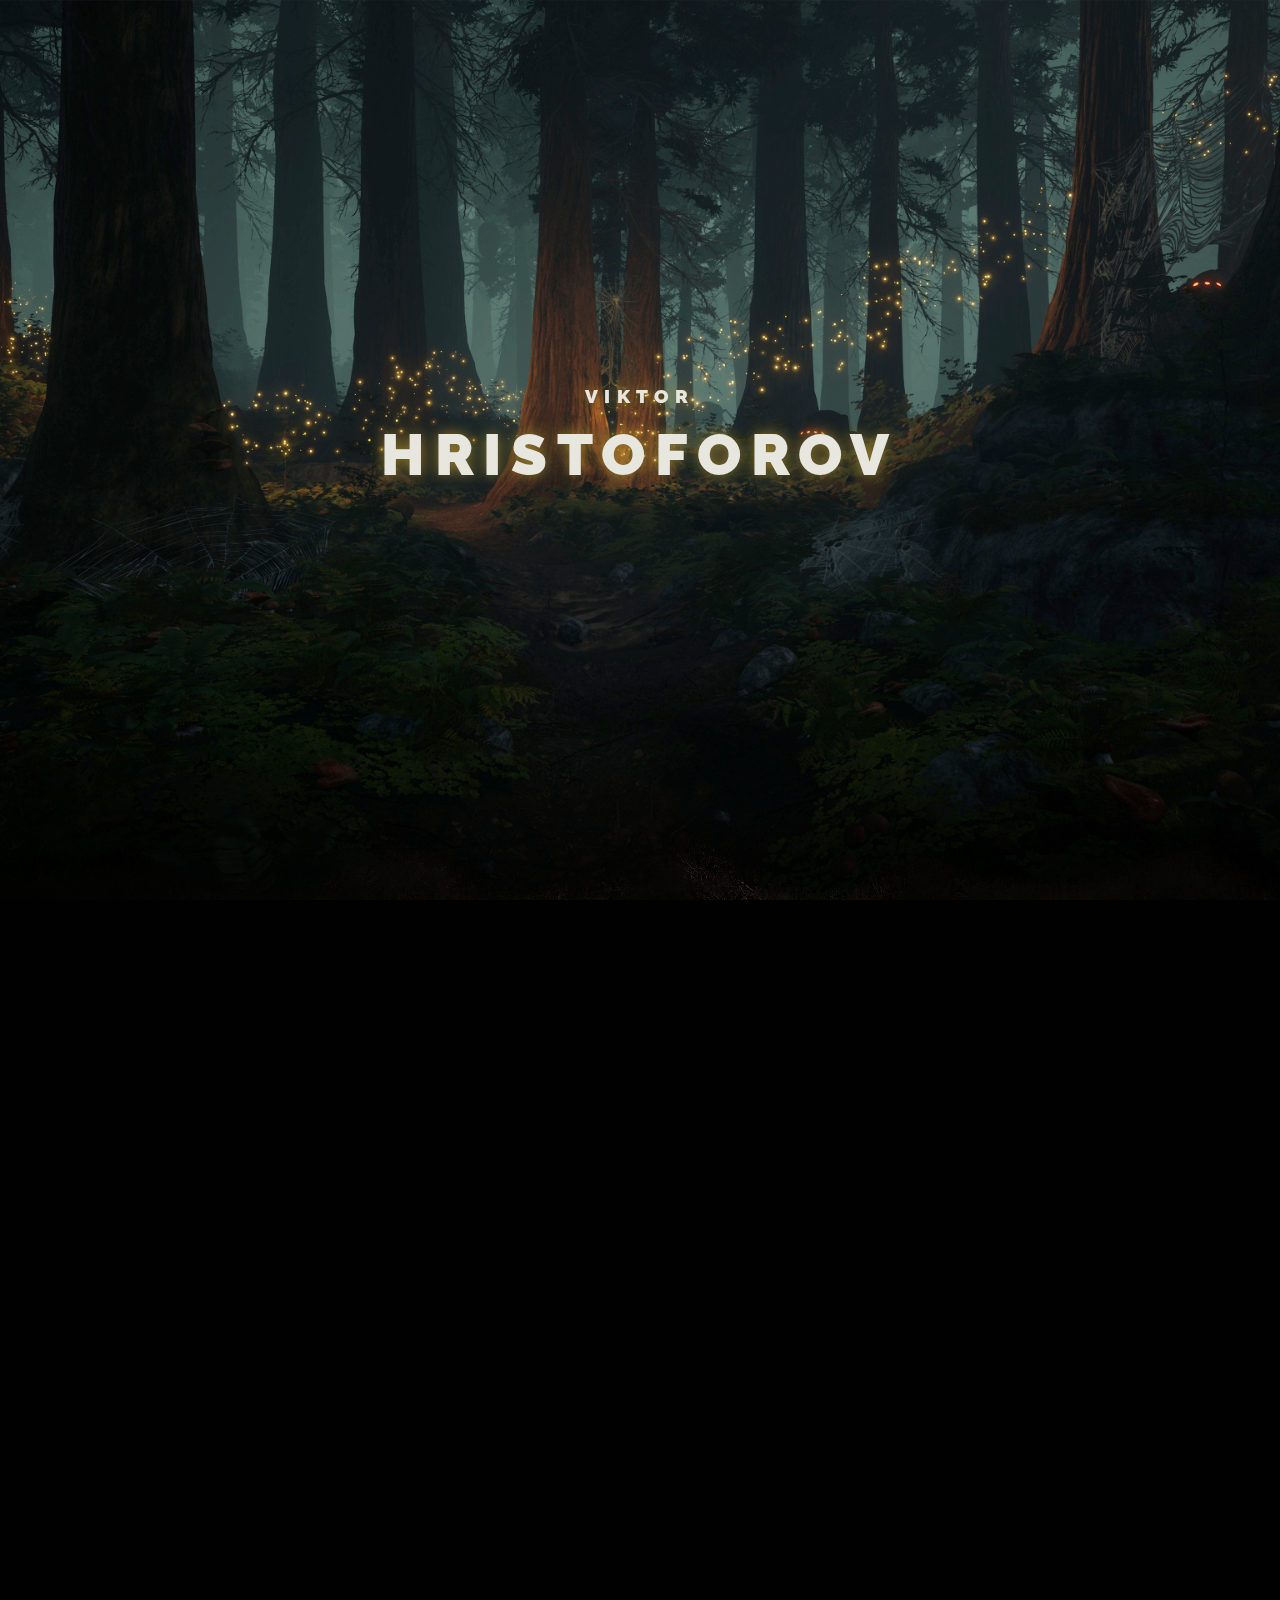
<file: index.html>
<!DOCTYPE html>
<html lang="en">
<head>
	<link rel="apple-touch-icon" sizes="180x180" href="/apple-touch-icon.png">
	<link rel="manifest" href="/site.webmanifest">
	<link rel="mask-icon" href="/safari-pinned-tab.svg" color="#5bbad5">
	<meta name="msapplication-TileColor" content="#da532c">
	<meta name="theme-color" content="#ffffff">
	
	<meta charset="UTF-8">
	<meta http-equiv="X-UA-Compatible" content="IE=edge">
	<meta name="viewport" content="width=device-width, initial-scale=1.0">

	<title>QA Viktor</title>

	<link rel="stylesheet" href="css/main.css">

	<script src="libs/gsap/gsap.min.js" defer></script>
	<script src="libs/gsap/ScrollTrigger.min.js" defer></script>
	<script src="libs/gsap/ScrollSmoother.min.js" defer></script>

	<script src="js/app.js" defer></script>
	<link rel="stylesheet" href="https://cdn.jsdelivr.net/npm/boxicons@latest/css/boxicons.min.css">
</head>
<body>

	<div class="wrapper">
		<div class="content">

			<header class="main-header">
				<div class="layers">
					<div class="layer__header">
						<div class="layers__caption">Viktor</div>
						<div class="layers__title">Hristoforov</div>
					</div>
					<div class="layer layers__base" style="background-image: url(img/layer-base.png);"></div>
					<div class="layer layers__middle" style="background-image: url(img/layer-middle.png);"></div>
					<div class="layer layers__front" style="background-image: url(img/layer-front.png);"></div>
				</div>
			</header>
		
			<article class="main-article" style="background-image: url(img/dungeon.jpg);">
				<div class="main-article__content">
			        <h2 class="main-article__header">I'M - QA Engineer </h2>
					<p class="main-article__paragraph">Привет, Я занимаюсь тестированием и, возможно, буду тестировать ваш продукт. Если вашей команде нужен классный тестировщик, то вы его нашли!</p>
					<a class="hero_link" href="http://t.me/viktor_asd" target="_blank"><i class='bx bxl-telegram'></i></a>
					<a class="hero_link" href="https://vk.com/mr.viktor" target="_blank"><i class='bx bxl-vk'></i></a>
					<a class="hero_link" href="https://github.com/viktor-tester/" target="_blank"><i class='bx bxl-github'></i></a>
					<a class="hero_link" href="https://viktor-tester.github.io/battleship/c_battleship.html"><i class='bx bx-anchor'></i></a>
				</div>

				     
				<div class="copy">© 2023. hv_viktor</div>
			</article>

	    </div>
	</div>

</body>
</html>
</file>
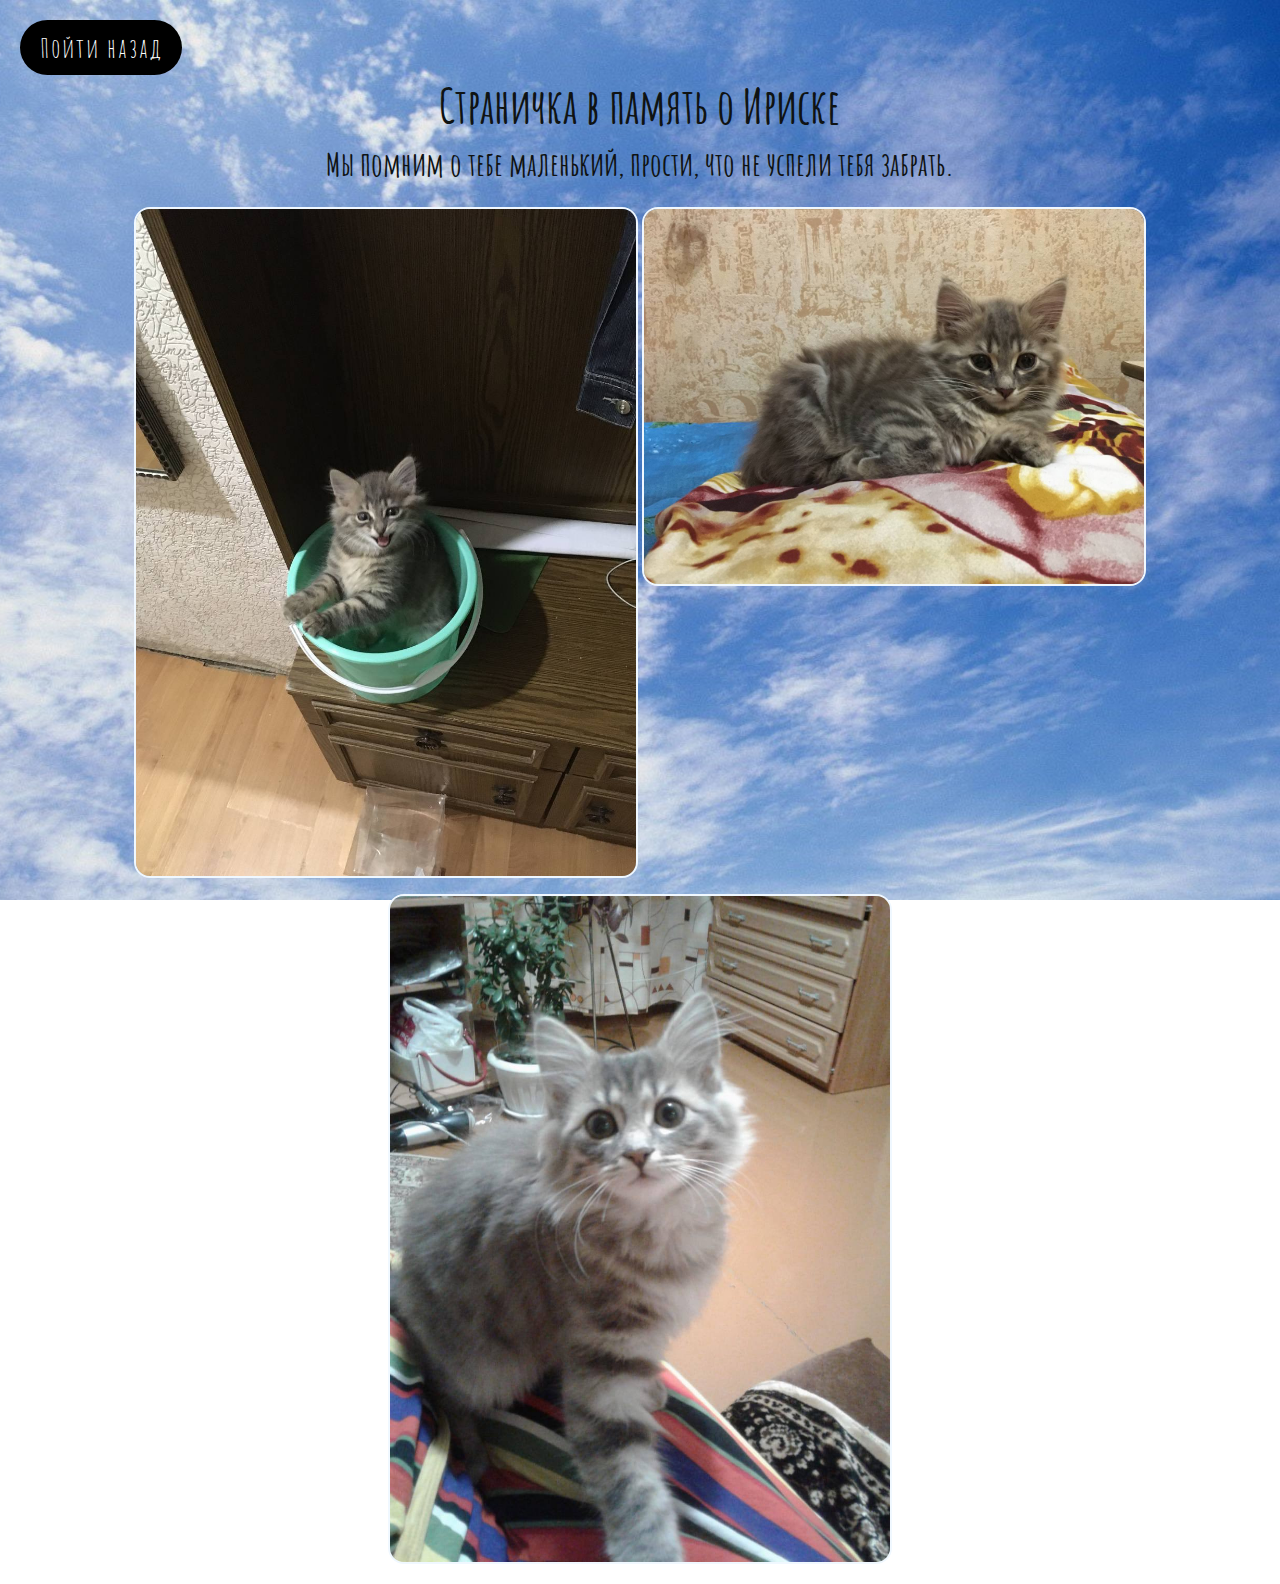
<file: iriskin.html>
<!DOCTYPE html>
<html>
    <head>
        <title>Память о тебе</title>
        <meta name="viewport" content="width=device-width, initial-scale=1.0" charset="utf-8">
        
        <link rel="stylesheet" href="css/iriskin_style.css">

        <link rel="preconnect" href="https://fonts.googleapis.com">
<link rel="preconnect" href="https://fonts.gstatic.com" crossorigin>
<link href="https://fonts.googleapis.com/css2?family=Amatic+SC&display=swap" rel="stylesheet">  


<link rel="preconnect" href="https://fonts.googleapis.com">
<link rel="preconnect" href="https://fonts.gstatic.com" crossorigin>
<link href="https://fonts.googleapis.com/css2?family=Fira+Sans&display=swap" rel="stylesheet">

<title style = "color:rgb(151, 25, 25)" class="shake-slow">Пойти назад</title>
</head>



<body>
    <form action="index.html"><button class="btn4 shake-slow">Пойти назад</button></form>
    
    <div class="container">
        <h1 style = "color:rgb(15, 19, 19);".container >Страничка в память о Ириске</h1>
        <h6 style = "color:rgb(15, 19, 19);".container >Мы помним о тебе маленький, прости, что не успели тебя забрать.</h6>
<div>
<img class="images" style="vertical-align: top" alt="iriska_1" src="../love/iriska_1.jpg">
<img class="images" style="vertical-align: top" alt="iriska_2" src="../love/iriska_2.jpg">
<img  class="images" style="vertical-align: top" alt="iriska_3" src="../love/iriska_3.jpg">

</div>

</body>
</html>
</file>
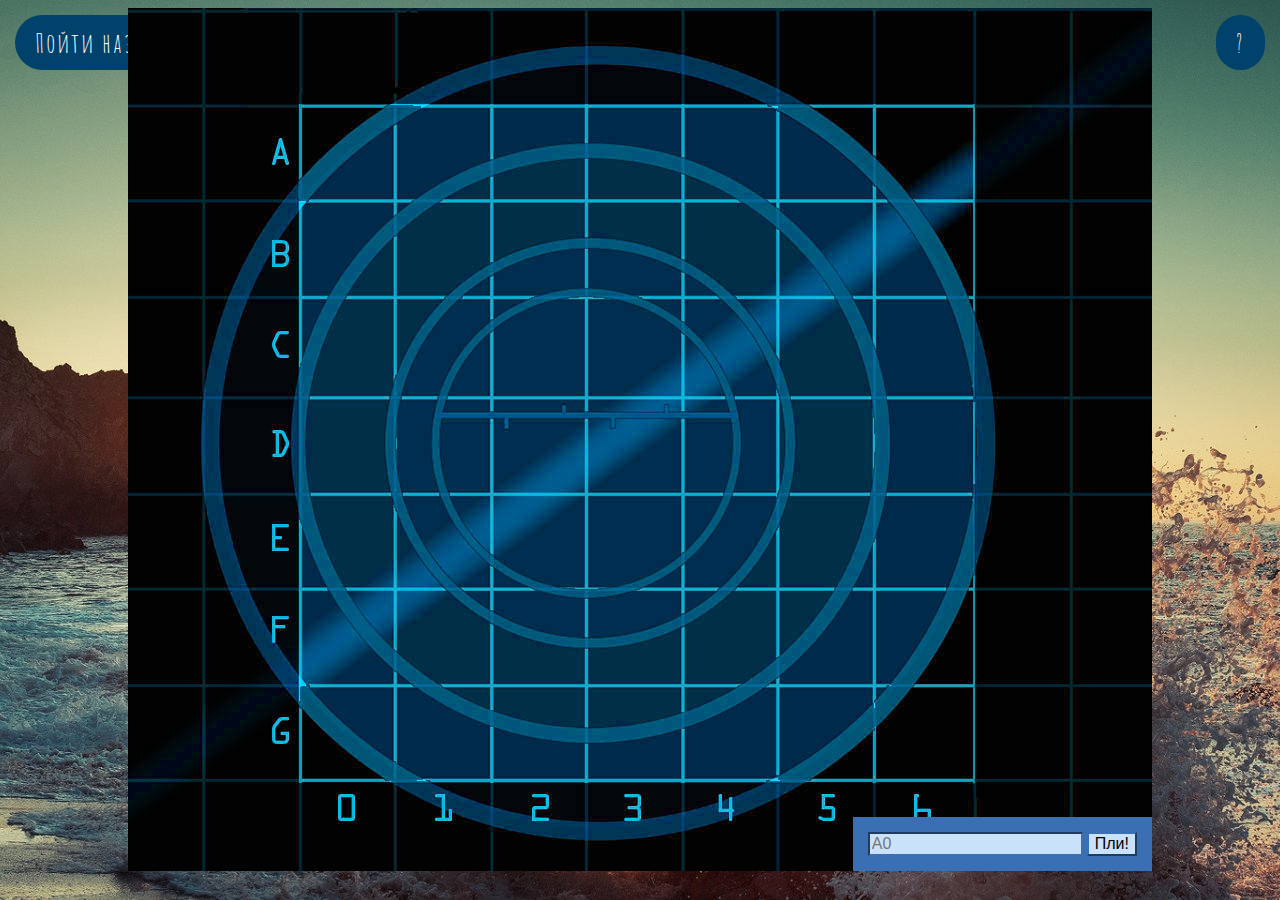
<file: battleship/c_battleship.html>
<!DOCTYPE html>
<html lang="ru">
    <head>
        <meta charset="utf-8">
        <title>Battleship</title>
        <style>
            body {
                background: url("waves.jpg") no-repeat;
            }
            div#board {
                position: relative;
                width: 1024px;
                height: 863px;
                margin: auto;
                background: url("board.jpg") no-repeat;
            }
            div#messageArea {
                position: absolute;
                top: 0px;
                left: 0px;
                color: rgb(200, 224, 255);
                font-size: 30px;
                font-family: 'Courier New', Courier, monospace;
            }
            table {
                position: absolute;
                left: 173px;
                top: 98px;
                border-spacing: 0px;
            }
            td {
                width: 94px;
                height: 94px;
            }
            form {
                position: absolute;
                bottom: 0px;
                right: 0px;
                padding: 15px;
                background-color: rgb(59 111 180);
            }
            form input {
                background-color: rgb(202, 226, 249);
                border-color: rgb(59 111 180);
                font-size: 1em;
            }
            .hit {
                background: url("ship.png") no-repeat center center;
            }

    
      #okno {
        width: 700px;
        height: 200px;
        font-family: 'Amatic SC', cursive;
        font-size: 40px;
        text-align: center;
        padding: 15px;
        border: 3px solid rgb(6, 67, 147);
        border-radius: 10px;
        background-color: #e0f0fe;
        color: black;
        display: none;
        position: absolute;
        top: 0;
        right: 0;
        bottom: 0;
        left: 0;
        margin: auto;
        z-index: 200;
      }

      #okno:target {display: block;}

      .close {
        display: inline-block;
        border: 1px solid #080f24;
        border-radius: 3px;
        color: #ccd8f9;
        padding: 0 12px;
        margin: 10px;
        text-decoration: none;
        background: #0b1149;
        font-size: 20pt;
        cursor: url('c_2_pointer.png') 50 50, pointer;
      }
      .close:hover {
        background: #e6e6ff; 
        color:#080f24

    }

        </style>

        <link rel="stylesheet" href="../battleship/c_battleship_style.css">

        <link rel="preconnect" href="https://fonts.googleapis.com">
        <link rel="preconnect" href="https://fonts.gstatic.com" crossorigin>
        <link href="https://fonts.googleapis.com/css2?family=Amatic+SC&display=swap" rel="stylesheet">  
 
 
        <link rel="preconnect" href="https://fonts.googleapis.com">
        <link rel="preconnect" href="https://fonts.gstatic.com" crossorigin>
        <link href="https://fonts.googleapis.com/css2?family=Fira+Sans&display=swap" rel="stylesheet">
        <title style = "color:black" class="shake-slow">Пойти назад</title>

    </head>
    <body>
        
        <form action="../index.html" class="form"><button class="btn4 shake-slow">Пойти назад</button></form>
        
        <div id="okno">
            Перед тобой игра в морской бой. Где-то на этой доске прячутся три трехпалубных корабля. Одна клетка - одна палуба. Твоя задача - потопить их все. Удачи! :)<br>
            <a href="#" class="close">Закрыть</a>
          </div>
           
          <a class="btn5 shake-slow" href="#okno">?</a>
            

            <div id="board">
            <div id="messageArea"></div>
            <table>
                <tr>
                    <td id="00"></td><td id="01"></td><td id="02"></td><td id="03"></td><td id="04"></td><td id="05"></td><td id="06"></td>
                </tr>
                <tr>
                    <td id="10"></td><td id="11"></td><td id="12"></td><td id="13"></td><td id="14"></td><td id="15"></td><td id="16"></td>
                </tr>
                <tr>
                    <td id="20"></td><td id="21"></td><td id="22"></td><td id="23"></td><td id="24"></td><td id="25"></td><td id="26"></td>
                </tr>
                <tr>
                    <td id="30"></td><td id="31"></td><td id="32"></td><td id="33"></td><td id="34"></td><td id="35"></td><td id="36"></td>
                </tr>
                <tr>
                    <td id="40"></td><td id="41"></td><td id="42"></td><td id="43"></td><td id="44"></td><td id="45"></td><td id="46"></td>
                </tr>
                <tr>
                    <td id="50"></td><td id="51"></td><td id="52"></td><td id="53"></td><td id="54"></td><td id="55"></td><td id="56"></td>
                </tr>
                <tr>
                    <td id="60"></td><td id="61"></td><td id="62"></td><td id="63"></td><td id="64"></td><td id="65"></td><td id="66"></td>
                </tr>
            </table>
            <form>
                <input type="text" id="guessInput" placeholder="A0">
                <input type="button" id="fireButton" value="Пли!">
            </form>

        </div>
        <script src="c_battleship.js"> </script>

    </body>
</html>
</file>
<file: css/main.css>
* {
	margin: 0;
	padding: 0;
	box-sizing: border-box;
}
:root {
	--index: calc(1vw + 1vh);
	--text: #e7e7e0;
	--transition: transform .75s cubic-bezier(.075, .5, 0, 1);
}
@font-face {
	font-family: raleway_f;
	src: url(../fonts/raleway-regular.woff2);
}
@font-face {
	font-family: raleway_f;
	src: url(../fonts/raleway-black.woff2);
	font-weight: 900;
}
body {
	background-color: #010101;
	font-family: raleway_f, sc;
	line-height: 1.55;
}
.main-header {
	position: relative;
}
.main-header::after {
	content: '';
	position: absolute;
	z-index: 100;
	width: 100%;
	height: calc(var(--index) * 10);
	background-image: url(../img/ground.png);
	background-size: cover;
	background-repeat: no-repeat;
	background-position: center;
	bottom: calc(var(--index) * -4.5);
}
.layers {
	height: 100vh;
	display: flex;
	align-items: center;
	justify-content: center;
	text-align: center;
	overflow: hidden;
	position: relative;
}
.layer {
	height: 100%;
	width: 100%;
	position: absolute;
	background-size: cover;
	background-position: center;
	will-change: transform;
	z-index: 2;
	transition: var(--transition);
}
.layers__base {
	transform: translate3d(0, calc(var(--scrollTop) / 1.6), 0);
	z-index: 0;
}
.layers__middle {
	transform: translate3d(0, calc(var(--scrollTop) / 2.5), 0);
}
.layers__front {
	transform: translate3d(0, calc(var(--scrollTop) / 5.7), 0);
}
.layer__header {
	z-index: 1;
	transform: translate3d(0, calc(var(--scrollTop) / 2), 0);
	transition: var(--transition);
	will-change: transform;
	text-transform: uppercase;
	font-weight: 900;
	color: var(--text);
	text-shadow: 0 0 15px #9d822b;
}
.layers__title {
	font-size: calc(var(--index) * 2.65);
	letter-spacing: calc(var(--index) / 2.25);
}
.layers__caption {
	font-size: calc(var(--index) / 1.175);
	letter-spacing: calc(var(--index) / 3.5);
	margin-top: calc(var(--index) * -.75);
}
.main-article {
	--main-article-transform: translate3d(0, calc(var(--scrollTop) / -7.5), 0);
	min-height: 100vh;
	background-size: cover;
	background-position: center;
	color: var(--text);
	display: flex;
	justify-content: center;
	align-items: center;
	position: relative;
	text-align: center;
	/* Update: */
	top: -1px;
	z-index: 10;
}
.main-article__header {
	text-transform: uppercase;
	font-size: calc(var(--index) * 1.8);
	letter-spacing: calc(var(--index) / 7.5);
	transform: var(--main-article-transform);
	transition: var(--transition);
	will-change: transform;
}
.main-article__paragraph {
	max-width: calc(var(--index) * 30);
	font-size: calc(var(--index) * .9);
	margin-top: calc(var(--index) / 1.25);
	transform: var(--main-article-transform);
	transition: var(--transition);
	will-change: transform;
}
.hero_link {
	text-decoration-line: none;
	text-align: center;
	margin-right: 5px;   /* уменьшили расстояние друг от друга */
	font-size: 30px;
	color: azure;
	transition: color 0.3s;
	font-style: normal;
	font-family: 'Segoe UI', Tahoma, Geneva, Verdana, sans-serif;
}
.hero_link:hover {
	color: #4facfe;
}
.content {
	will-change: transform;
}
.copy {
	position: absolute;
	bottom: calc(var(--index) * 2.5);
	opacity: .45;
	font-size: calc(var(--index) * .75);
	letter-spacing: calc(var(--index) / 37.5);
}



/* Медиа-запрос для мобильных устройств iPhone SE и выше */
@media screen and (max-width: 375px) {
	.hero_link {
		font-size: 18px;
	}

	.main-article__header {
		font-size: calc(var(--index) * 1.5);
		letter-spacing: calc(var(--index) / 9);
		text-align: center; /* Центрирование текста по горизонтали */
	}

	.main-article__paragraph {
		max-width: calc(var(--index) * 26);
		font-size: calc(var(--index) * 0.8);
		margin-top: calc(var(--index) / 1.5);
		text-align: center; /* Центрирование текста по горизонтали */
	}

	.copy {
		bottom: calc(var(--index) * 2);
		font-size: calc(var(--index) * 0.7);
		letter-spacing: calc(var(--index) / 50);
		text-align: center; /* Центрирование текста по горизонтали */
	}
}
</file>
<file: css/iriskin_style.css>
body {
  background: url(../love/nebo.jpg) no-repeat top fixed; /* Путь к файлу картинки */
  background-size: cover;
  margin: 0;
  font-family: 'Fira Sans', sans-serif;
  padding: 20px;
}


    .container {
        text-align: center;
        color:rgb(3, 3, 3);
    }

    h1{
        font-family: 'Amatic SC', cursive;
        font-size: 3rem;
        margin-top: 0; /* Удаление отступа сверху */
        margin-bottom: 0; /* Удаление отступа снизу */
    }

    h6{
      font-family: 'Amatic SC', cursive;
      font-size:  2rem;
      margin-top: 7px; /* Удаление отступа сверху */
      margin-bottom: 7px; /* Удаление отступа снизу */
  }
    
    .intro{
        text-align: center;
    }

    .glass{
        -webkit-backdrop-filter: blur(10px);
        backdrop-filter: blur(10px);
        max-width: 960px;
        margin: 0 auto;
        padding: 10px;
        background: rgb(255 255 255 / 27%);
        border-radius: 20px;
    }

    .btn4 {
        background-color: black;
        color: white;
        font-size: medium;
        display: block;
        margin: initial;
        border: none;
        border-radius: 100px;
        padding: 10px 20px;
        font-family: 'Amatic SC', cursive;
        font-size: 1.7rem;
        letter-spacing: 2px;
    }

    .images {
        width: 500px;
        border-radius: 16px;
        border: 2px solid aliceblue;
        margin-top: 1rem;
        align-content: center;
        
    }



    /*! * * * * * * * * * * * * * * * * * * * *\  
  CSShake :: shake-slow
  v1.5.0
  CSS classes to move your DOM
  (c) 2015 @elrumordelaluz
  http://elrumordelaluz.github.io/csshake/
  Licensed under MIT
\* * * * * * * * * * * * * * * * * * * * */
.shake-slow {
    display: inherit;
    transform-origin: center center; }
  
  .shake-freeze,
  .shake-constant.shake-constant--hover:hover,
  .shake-trigger:hover .shake-constant.shake-constant--hover {
    animation-play-state: paused; }
  
  .shake-freeze:hover,
  .shake-trigger:hover .shake-freeze, .shake-slow:hover,
  .shake-trigger:hover .shake-slow {
    animation-play-state: running; }
  
  @keyframes shake-slow {
    2% {
      transform: translate(2px, 1px) rotate(-0.5deg); }
    4% {
      transform: translate(-5px, -9px) rotate(-2.5deg); }
    6% {
      transform: translate(5px, 3px) rotate(2.5deg); }
    8% {
      transform: translate(5px, 4px) rotate(1.5deg); }
    10% {
      transform: translate(-4px, -8px) rotate(-0.5deg); }
    12% {
      transform: translate(-2px, -9px) rotate(1.5deg); }
    14% {
      transform: translate(0px, 6px) rotate(3.5deg); }
    16% {
      transform: translate(8px, 2px) rotate(2.5deg); }
    18% {
      transform: translate(-4px, -1px) rotate(1.5deg); }
    20% {
      transform: translate(10px, 2px) rotate(-2.5deg); }
    22% {
      transform: translate(-2px, -4px) rotate(1.5deg); }
    24% {
      transform: translate(-8px, 5px) rotate(-0.5deg); }
    26% {
      transform: translate(-3px, -5px) rotate(3.5deg); }
    28% {
      transform: translate(6px, 2px) rotate(2.5deg); }
    30% {
      transform: translate(-5px, -2px) rotate(2.5deg); }
    32% {
      transform: translate(5px, -6px) rotate(-2.5deg); }
    34% {
      transform: translate(5px, -7px) rotate(-1.5deg); }
    36% {
      transform: translate(3px, -9px) rotate(0.5deg); }
    38% {
      transform: translate(6px, -2px) rotate(-0.5deg); }
    40% {
      transform: translate(-4px, -2px) rotate(0.5deg); }
    42% {
      transform: translate(7px, -8px) rotate(1.5deg); }
    44% {
      transform: translate(-4px, 10px) rotate(-1.5deg); }
    46% {
      transform: translate(-3px, 8px) rotate(-1.5deg); }
    48% {
      transform: translate(3px, 6px) rotate(-0.5deg); }
    50% {
      transform: translate(4px, -1px) rotate(-2.5deg); }
    52% {
      transform: translate(1px, 5px) rotate(-0.5deg); }
    54% {
      transform: translate(-3px, 7px) rotate(-2.5deg); }
    56% {
      transform: translate(3px, 3px) rotate(-2.5deg); }
    58% {
      transform: translate(-8px, -5px) rotate(-1.5deg); }
    60% {
      transform: translate(1px, -9px) rotate(3.5deg); }
    62% {
      transform: translate(0px, -3px) rotate(-0.5deg); }
    64% {
      transform: translate(4px, 2px) rotate(2.5deg); }
    66% {
      transform: translate(4px, 10px) rotate(1.5deg); }
    68% {
      transform: translate(1px, 2px) rotate(-2.5deg); }
    70% {
      transform: translate(-9px, 10px) rotate(0.5deg); }
    72% {
      transform: translate(-5px, -8px) rotate(0.5deg); }
    74% {
      transform: translate(-3px, -8px) rotate(3.5deg); }
    76% {
      transform: translate(-1px, 8px) rotate(3.5deg); }
    78% {
      transform: translate(-5px, -4px) rotate(0.5deg); }
    80% {
      transform: translate(-6px, 1px) rotate(1.5deg); }
    82% {
      transform: translate(-5px, -7px) rotate(1.5deg); }
    84% {
      transform: translate(1px, -6px) rotate(-0.5deg); }
    86% {
      transform: translate(-8px, -4px) rotate(3.5deg); }
    88% {
      transform: translate(-6px, 7px) rotate(-1.5deg); }
    90% {
      transform: translate(9px, 6px) rotate(-2.5deg); }
    92% {
      transform: translate(9px, -8px) rotate(3.5deg); }
    94% {
      transform: translate(3px, 3px) rotate(2.5deg); }
    96% {
      transform: translate(-6px, -7px) rotate(2.5deg); }
    98% {
      transform: translate(5px, -2px) rotate(-0.5deg); }
    0%, 100% {
      transform: translate(0, 0) rotate(0); } }
  
  .shake-slow:hover,
  .shake-trigger:hover .shake-slow, .shake-slow.shake-freeze, .shake-slow.shake-constant {
    animation-name: shake-slow;
    animation-duration: 5s;
    animation-timing-function: ease-in-out;
    animation-iteration-count: infinite; }
</file>
<file: battleship/c_battleship_style.css>
.btn4 {
    background-color: #01426c;
    color: white;
    font-size: medium;
    display:inline;
    margin: initial;
    border: none;
    border-radius: 100px;
    padding: 10px 20px;
    font-family: 'Amatic SC', cursive;
    font-size: 1.7rem;
    letter-spacing: 2px;
}

.btn5 {
    background-color: #01426c;
    color: white;
    font-size: medium;
    display:inline;
    margin: initial;
    border: none;
    border-radius: 100px;
    padding: 10px 20px;
    font-family: 'Amatic SC', cursive;
    font-size: 1.7rem;
    letter-spacing: 2px;
    position: absolute;
    top: 15px;
    right:15px;
    text-decoration:none
}

.form {
    background: url(waves.jpg) no-repeat top fixed; /* Путь к файлу картинки */
    position: absolute;
    top:0px;
    left:0px;
    padding: 15px;
}

.shake-slow {
    display: inherit;
    transform-origin: center center; }
  
  .shake-freeze,
  .shake-constant.shake-constant--hover:hover,
  .shake-trigger:hover .shake-constant.shake-constant--hover {
    animation-play-state: paused; }
  
  .shake-freeze:hover,
  .shake-trigger:hover .shake-freeze, .shake-slow:hover,
  .shake-trigger:hover .shake-slow {
    animation-play-state: running; }
  
  @keyframes shake-slow {
    2% {
      transform: translate(2px, 1px) rotate(-0.5deg); }
    4% {
      transform: translate(-5px, -9px) rotate(-2.5deg); }
    6% {
      transform: translate(5px, 3px) rotate(2.5deg); }
    8% {
      transform: translate(5px, 4px) rotate(1.5deg); }
    10% {
      transform: translate(-4px, -8px) rotate(-0.5deg); }
    12% {
      transform: translate(-2px, -9px) rotate(1.5deg); }
    14% {
      transform: translate(0px, 6px) rotate(3.5deg); }
    16% {
      transform: translate(8px, 2px) rotate(2.5deg); }
    18% {
      transform: translate(-4px, -1px) rotate(1.5deg); }
    20% {
      transform: translate(10px, 2px) rotate(-2.5deg); }
    22% {
      transform: translate(-2px, -4px) rotate(1.5deg); }
    24% {
      transform: translate(-8px, 5px) rotate(-0.5deg); }
    26% {
      transform: translate(-3px, -5px) rotate(3.5deg); }
    28% {
      transform: translate(6px, 2px) rotate(2.5deg); }
    30% {
      transform: translate(-5px, -2px) rotate(2.5deg); }
    32% {
      transform: translate(5px, -6px) rotate(-2.5deg); }
    34% {
      transform: translate(5px, -7px) rotate(-1.5deg); }
    36% {
      transform: translate(3px, -9px) rotate(0.5deg); }
    38% {
      transform: translate(6px, -2px) rotate(-0.5deg); }
    40% {
      transform: translate(-4px, -2px) rotate(0.5deg); }
    42% {
      transform: translate(7px, -8px) rotate(1.5deg); }
    44% {
      transform: translate(-4px, 10px) rotate(-1.5deg); }
    46% {
      transform: translate(-3px, 8px) rotate(-1.5deg); }
    48% {
      transform: translate(3px, 6px) rotate(-0.5deg); }
    50% {
      transform: translate(4px, -1px) rotate(-2.5deg); }
    52% {
      transform: translate(1px, 5px) rotate(-0.5deg); }
    54% {
      transform: translate(-3px, 7px) rotate(-2.5deg); }
    56% {
      transform: translate(3px, 3px) rotate(-2.5deg); }
    58% {
      transform: translate(-8px, -5px) rotate(-1.5deg); }
    60% {
      transform: translate(1px, -9px) rotate(3.5deg); }
    62% {
      transform: translate(0px, -3px) rotate(-0.5deg); }
    64% {
      transform: translate(4px, 2px) rotate(2.5deg); }
    66% {
      transform: translate(4px, 10px) rotate(1.5deg); }
    68% {
      transform: translate(1px, 2px) rotate(-2.5deg); }
    70% {
      transform: translate(-9px, 10px) rotate(0.5deg); }
    72% {
      transform: translate(-5px, -8px) rotate(0.5deg); }
    74% {
      transform: translate(-3px, -8px) rotate(3.5deg); }
    76% {
      transform: translate(-1px, 8px) rotate(3.5deg); }
    78% {
      transform: translate(-5px, -4px) rotate(0.5deg); }
    80% {
      transform: translate(-6px, 1px) rotate(1.5deg); }
    82% {
      transform: translate(-5px, -7px) rotate(1.5deg); }
    84% {
      transform: translate(1px, -6px) rotate(-0.5deg); }
    86% {
      transform: translate(-8px, -4px) rotate(3.5deg); }
    88% {
      transform: translate(-6px, 7px) rotate(-1.5deg); }
    90% {
      transform: translate(9px, 6px) rotate(-2.5deg); }
    92% {
      transform: translate(9px, -8px) rotate(3.5deg); }
    94% {
      transform: translate(3px, 3px) rotate(2.5deg); }
    96% {
      transform: translate(-6px, -7px) rotate(2.5deg); }
    98% {
      transform: translate(5px, -2px) rotate(-0.5deg); }
    0%, 100% {
      transform: translate(0, 0) rotate(0); } }
  
  .shake-slow:hover,
  .shake-trigger:hover .shake-slow, .shake-slow.shake-freeze, .shake-slow.shake-constant {
    animation-name: shake-slow;
    animation-duration: 5s;
    animation-timing-function: ease-in-out;
    animation-iteration-count: infinite; }
</file>
